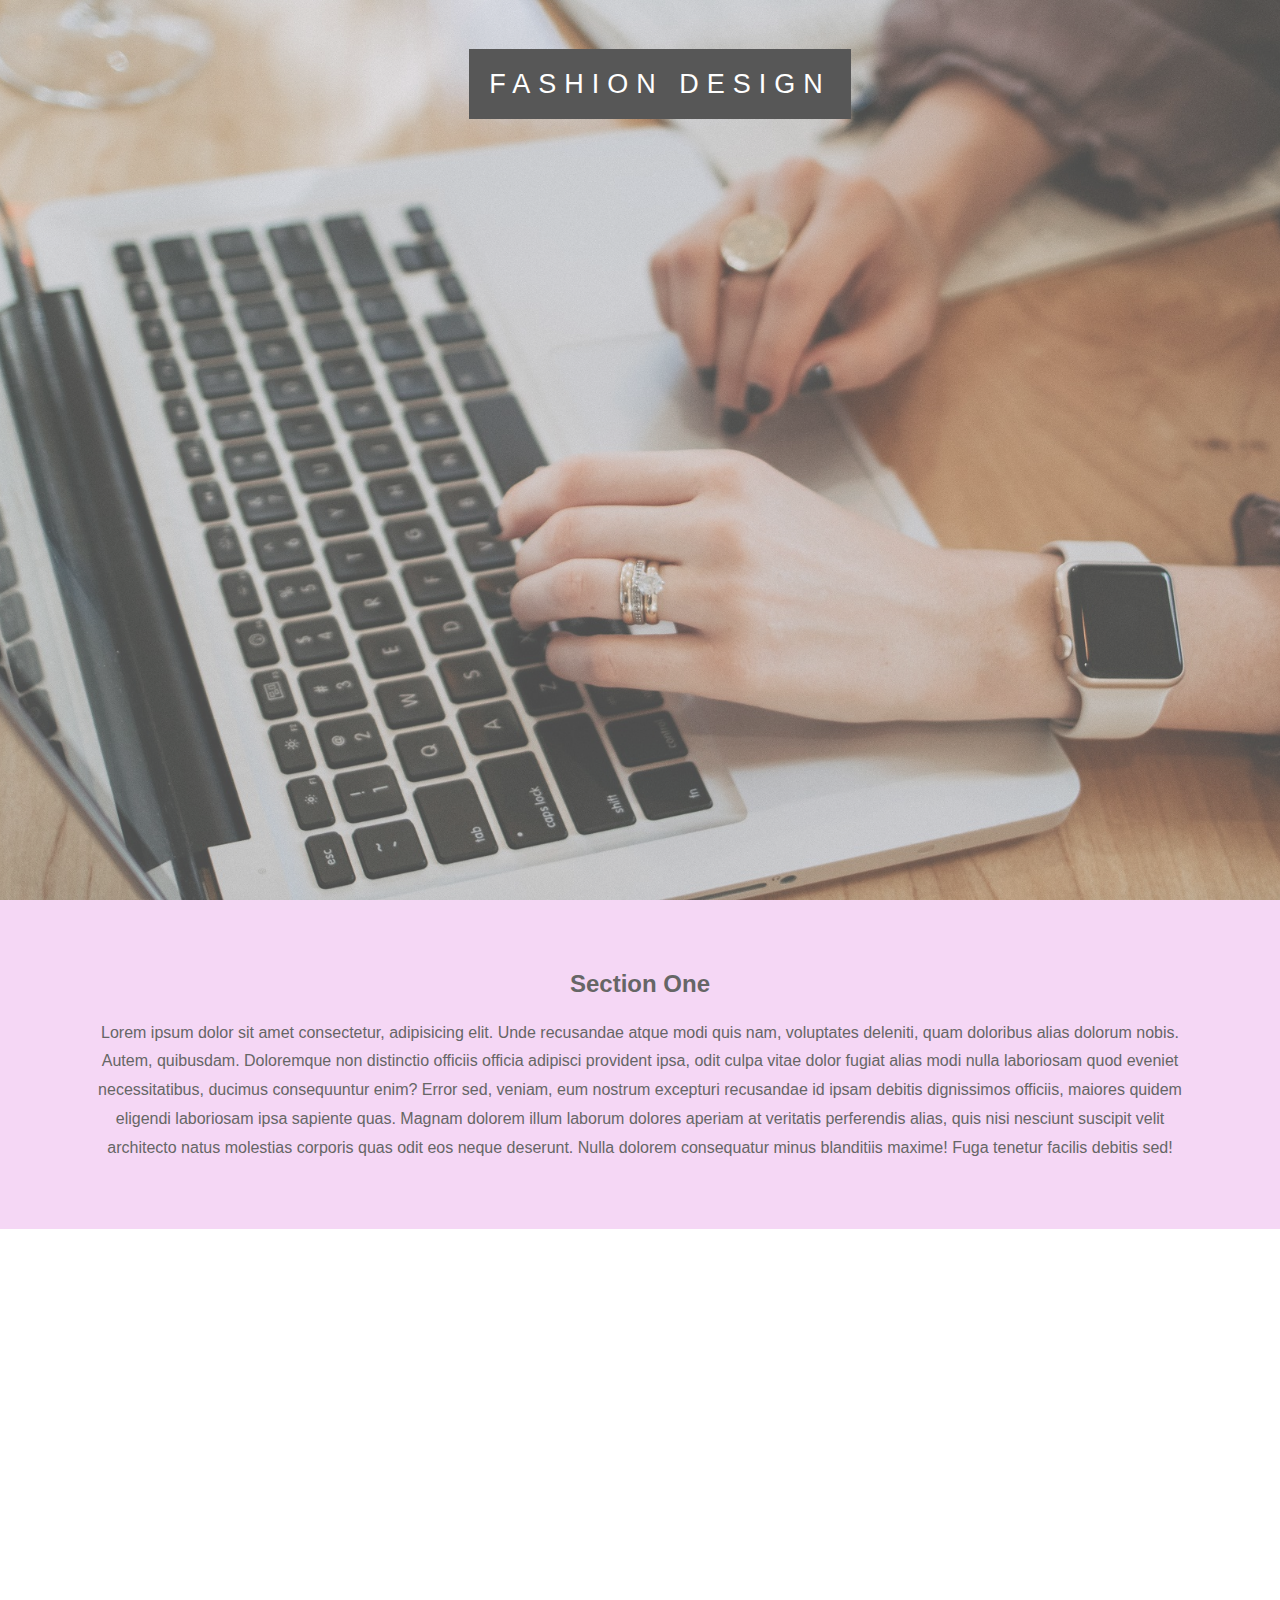
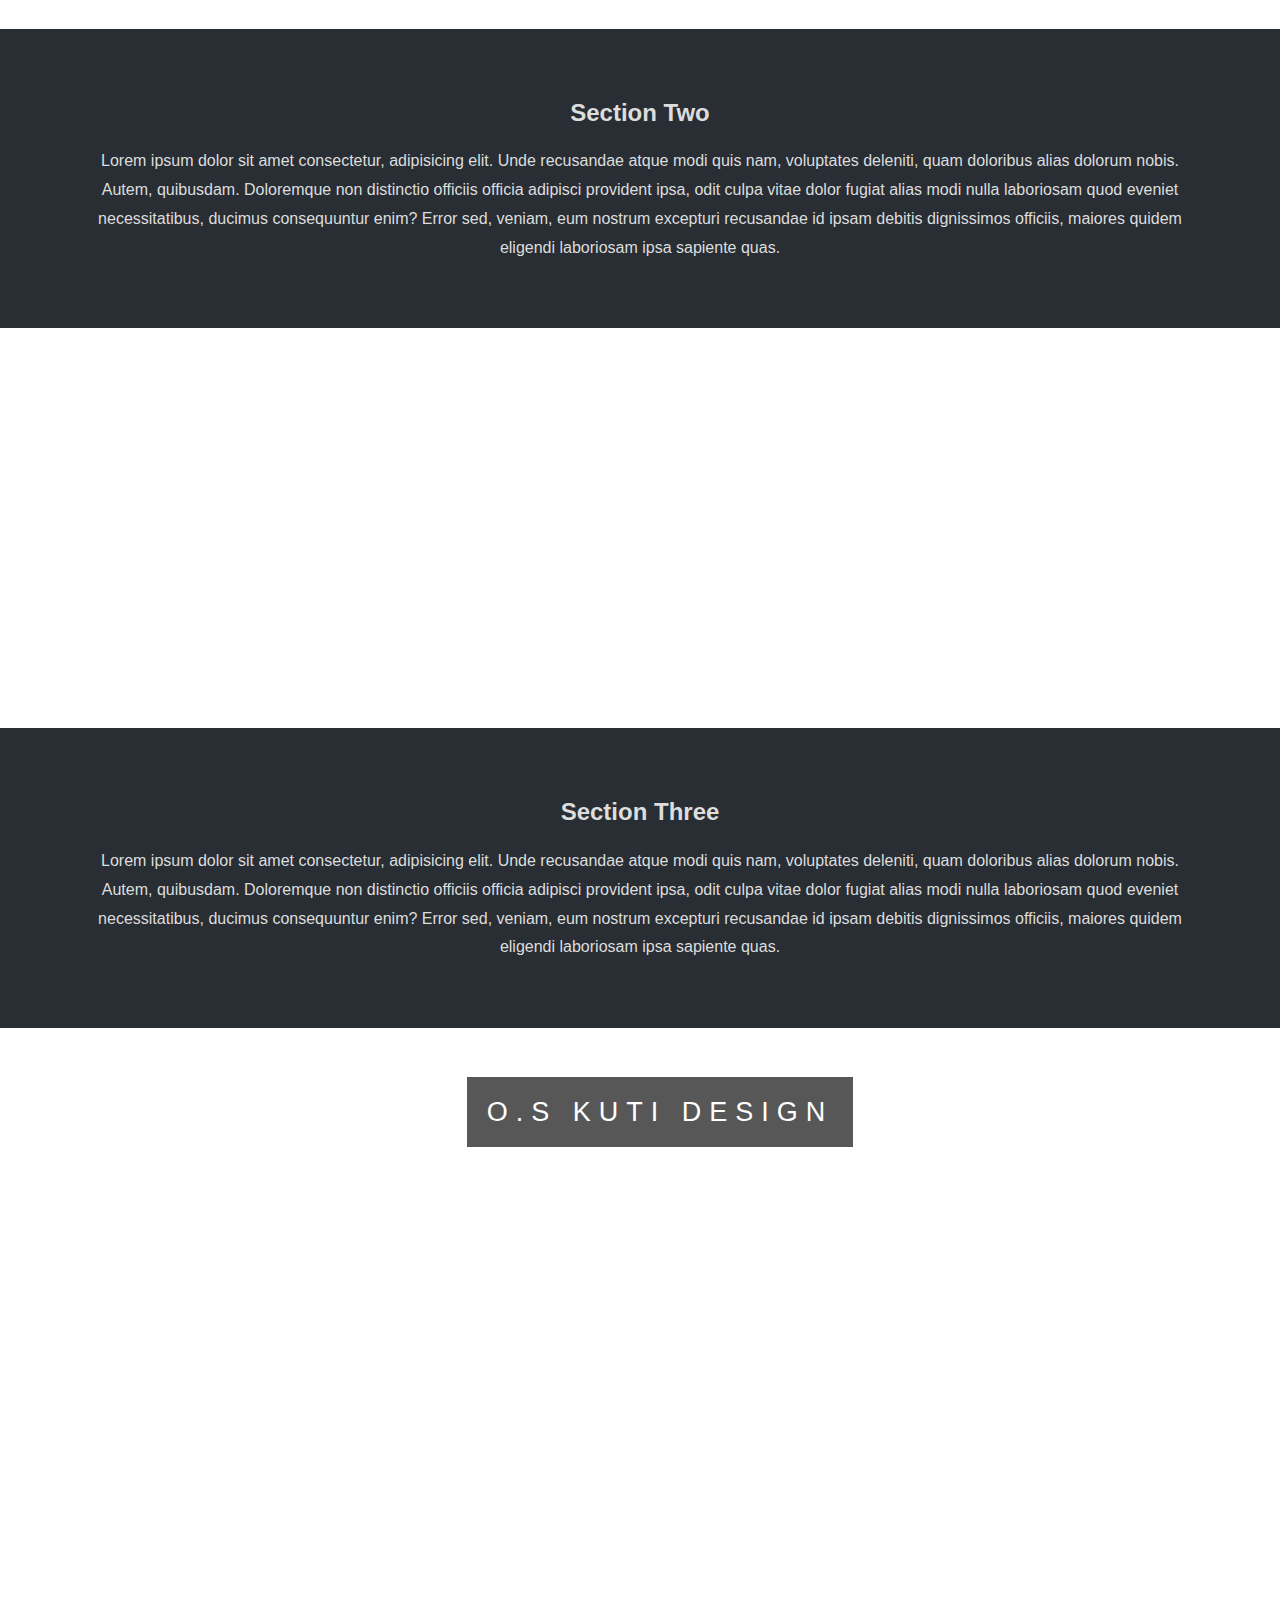
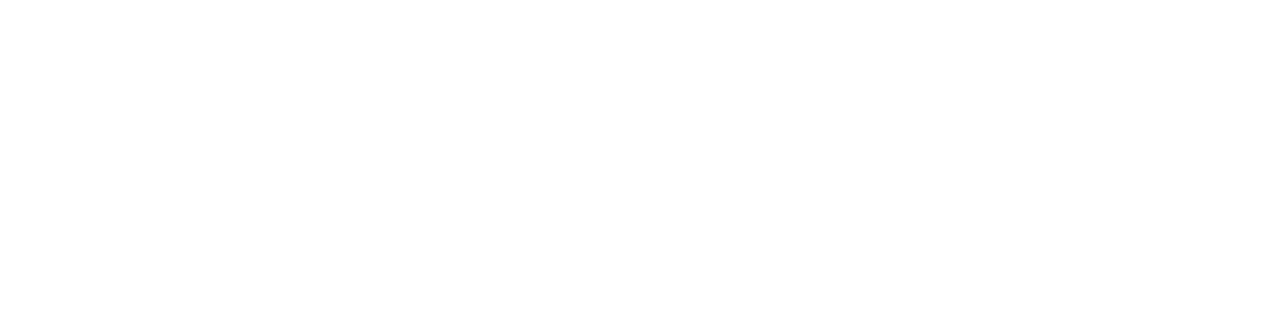
<file: index.html>
<!DOCTYPE html>
<html lang="en">
<head>
    <meta charset="UTF-8">
    <meta name="viewport" content="width=device-width, initial-scale=1.0">
    <meta http-equiv="X-UA-Compatible" content="ie=edge">
    <title>Fashion Design Website Demo</title>
    <link rel="stylesheet" href="style.css"> 
</head>
<body>
    <div class="pimg1">
        <div class="ptext">
            <span class="boarder">
                Fashion Design
            </span>
        </div>
    </div>
    <section class="section section-light">
        <h2>Section One</h2>
        <p>
            Lorem ipsum dolor sit amet consectetur, adipisicing elit. 
            Unde recusandae atque modi quis nam, voluptates deleniti, 
            quam doloribus alias dolorum nobis. Autem, quibusdam. 
            Doloremque non distinctio officiis officia adipisci provident ipsa, 
            odit culpa vitae dolor fugiat alias modi nulla laboriosam quod eveniet necessitatibus,
             ducimus consequuntur enim? Error sed, veniam, eum nostrum excepturi recusandae
              id ipsam debitis dignissimos officiis, maiores quidem eligendi laboriosam ipsa sapiente quas. 
              Magnam dolorem illum laborum dolores aperiam at veritatis perferendis alias, 
              quis nisi nesciunt suscipit velit architecto natus molestias corporis quas odit eos neque
               deserunt. Nulla dolorem consequatur minus blanditiis maxime! 
            Fuga tenetur facilis debitis sed!
        </p>
    
    </section>
    <div class="pimg2">
        <div class="ptext">
            <span class="boarder trans">
                Dress Code
            </span>
        </div>
    </div>
    <section class="section section-dark">
        <h2>Section Two</h2>
        <p>
            Lorem ipsum dolor sit amet consectetur, adipisicing elit. 
            Unde recusandae atque modi quis nam, voluptates deleniti, 
            quam doloribus alias dolorum nobis. Autem, quibusdam. 
            Doloremque non distinctio officiis officia adipisci provident ipsa, 
            odit culpa vitae dolor fugiat alias modi nulla laboriosam quod eveniet necessitatibus,
             ducimus consequuntur enim? Error sed, veniam, eum nostrum excepturi recusandae
              id ipsam debitis dignissimos officiis, maiores quidem eligendi laboriosam ipsa sapiente quas. 
        </p>
    
    </section>
    <div class="pimg3">
        <div class="ptext">
            <span class="boarder trans">
                Styles 
            </span>
        </div>
    </div>
    <section class="section section-dark">
        <h2>Section Three</h2>
        <p>
            Lorem ipsum dolor sit amet consectetur, adipisicing elit. 
            Unde recusandae atque modi quis nam, voluptates deleniti, 
            quam doloribus alias dolorum nobis. Autem, quibusdam. 
            Doloremque non distinctio officiis officia adipisci provident ipsa, 
            odit culpa vitae dolor fugiat alias modi nulla laboriosam quod eveniet necessitatibus,
             ducimus consequuntur enim? Error sed, veniam, eum nostrum excepturi recusandae
              id ipsam debitis dignissimos officiis, maiores quidem eligendi laboriosam ipsa sapiente quas. 
        </p>
    
    </section>
    <div class="pimg1">
        <div class="ptext">
            <span class="boarder ">
                O.S KUTI Design
            </span>
        </div>
    </div>
</body>
</html>
</file>
<file: style.css>
body, html{
    height: 100%;
    margin: 0;
    font-size: 16px;
    font-family: "Lato", sans-serif;
    font-weight: 400px;
    line-height: 1.8em;
    color: #666;
}

.pimg1, .pimg2, .pimg3{
    position: relative;
    opacity: 0.70  ;
    background-position: center;
    background-size: cover;
    background-repeat: no-repeat;

    /*
    fixed =paralax;
    scroll= normal;
    */

    background-attachment: fixed;
}
.pimg1{
    background-image: url('image1.jpg');
    min-height: 100%;
}

.pimg2{
    background-image: url('image2.jpg');
    min-height: 400px;
}

.pimg3{
    background-image: url('image3.jpg');
    min-height: 400px;
}

.section{
    text-align: center;
    padding: 50px 80px;
}

.section-light{
    background-color: #f5d7f5;
    color: #666;
}

.section-dark{
    background-color: #282e34;
    color: #ddd;
}

.ptext{
    position: absolute;
    top:50px;
    width:100%;
    text-align: center;
    color: #000;
    font-size:27px;
    letter-spacing: 8px;
    text-transform: uppercase;
}

.ptext, .boarder{
    background-color: #111;
    color: #fff;
    padding: 20px;
}

.ptext, .boarder.trans{
background-color: transparent;
}

@media (max-width: 568px){

    .pimg1, .pimg2, .pimg3{
        background-attachment: scroll;
    }

}
</file>
